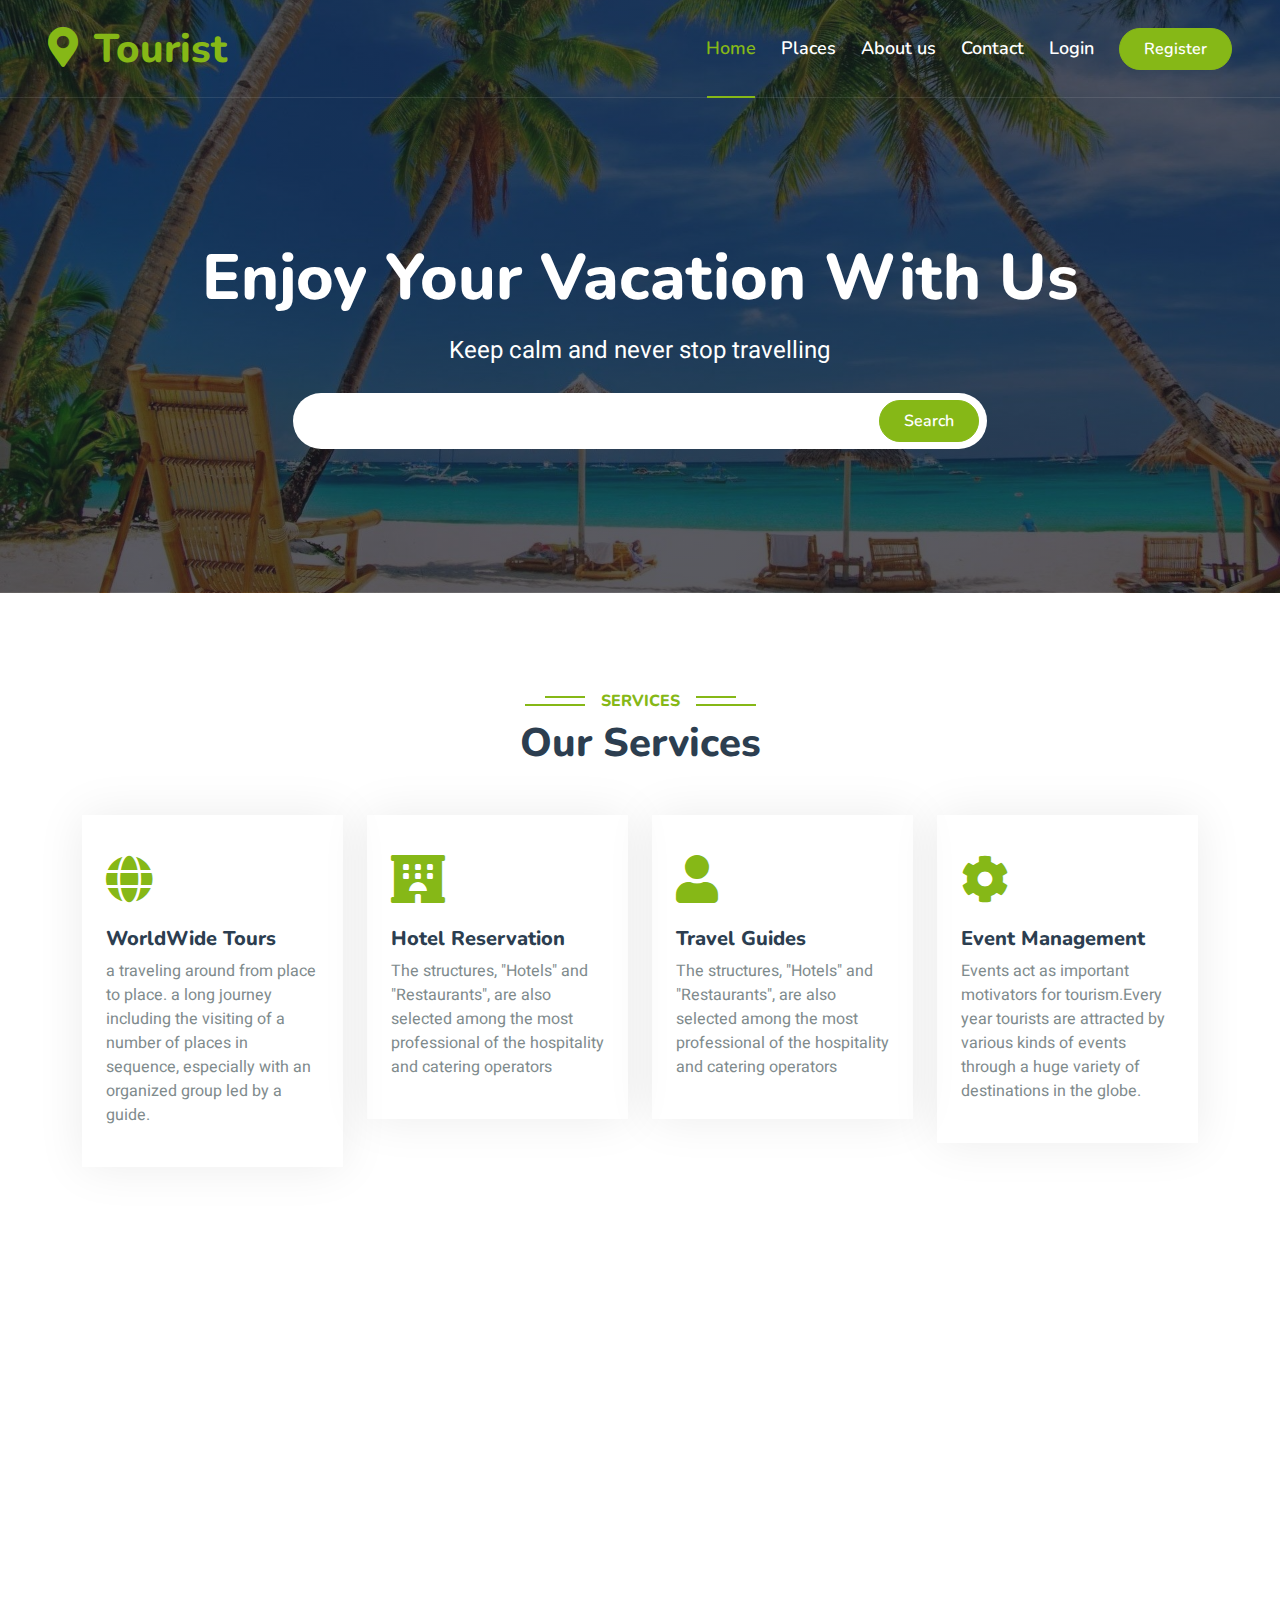
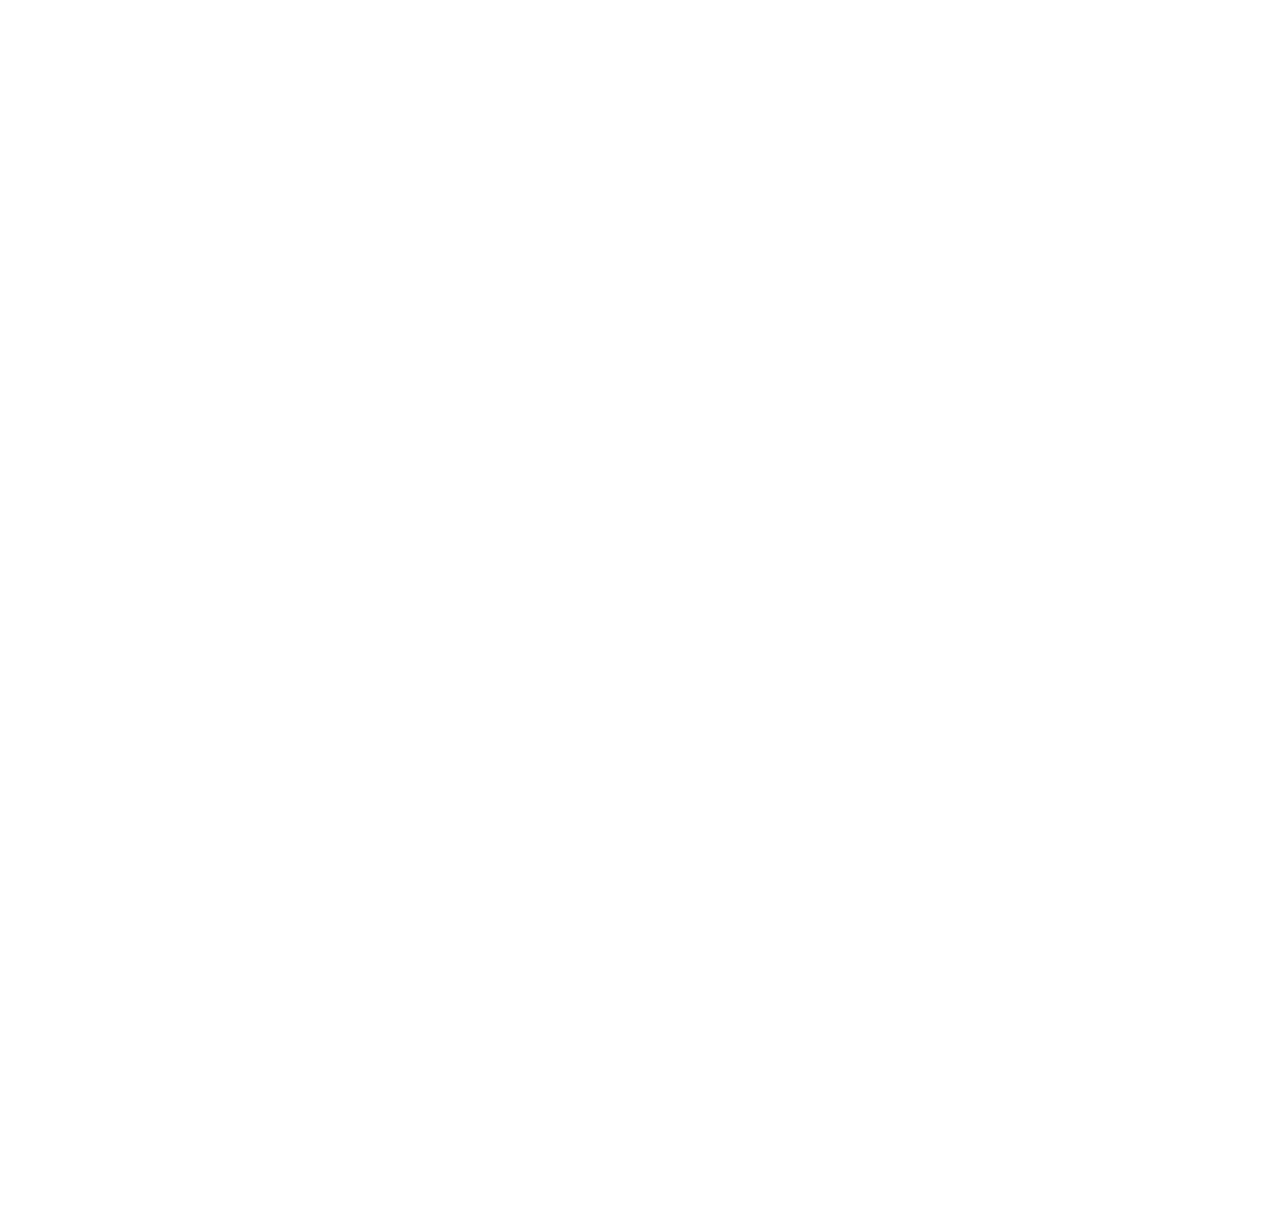
<file: travel 21/index.html>
<!DOCTYPE html>
<html lang="en">

<head>
    <title>Tourist</title>
    <link href="img/favicon.ico" rel="icon">
    <link rel="preconnect" href="https://fonts.googleapis.com">
    <link rel="preconnect" href="https://fonts.gstatic.com" crossorigin>
    <link href="https://fonts.googleapis.com/css2?family=Heebo:wght@400;500;600&family=Nunito:wght@600;700;800&display=swap" rel="stylesheet">
    <link href="https://cdnjs.cloudflare.com/ajax/libs/font-awesome/5.10.0/css/all.min.css" rel="stylesheet">
    <link href="https://cdn.jsdelivr.net/npm/bootstrap-icons@1.4.1/font/bootstrap-icons.css" rel="stylesheet">
    <link href="lib/animate/animate.min.css" rel="stylesheet">
    <link href="lib/owlcarousel/assets/owl.carousel.min.css" rel="stylesheet">
    <link href="lib/tempusdominus/css/tempusdominus-bootstrap-4.min.css" rel="stylesheet" />
    <link href="css/bootstrap.min.css" rel="stylesheet">
    <link href="css/style.css" rel="stylesheet">
</head>

<body>
    <div class="container-fluid position-relative p-0">
        <nav class="navbar navbar-expand-lg navbar-light px-4 px-lg-5 py-3 py-lg-0">
            <a href="" class="navbar-brand p-0">
                <h1 class="text-primary m-0"><i class="fa fa-map-marker-alt me-3"></i>Tourist</h1>
            </a>
            <button class="navbar-toggler" type="button" data-bs-toggle="collapse" data-bs-target="#navbarCollapse">
                <span class="fa fa-bars"></span>
            </button>
            <div class="collapse navbar-collapse" id="navbarCollapse">
                <div class="navbar-nav ms-auto py-0">
                    <a href="index.html" class="nav-item nav-link active">Home</a>
                    <a href="places.html" class="nav-item nav-link">Places</a>
                    <a href="about.html" class="nav-item nav-link">About us</a>
                    <a href="contact.html" class="nav-item nav-link">Contact</a>
                    <a href="login.html" class="nav-item nav-link">Login</a>
                </div>
                <a href="registration.html" class="btn btn-primary rounded-pill py-2 px-4">Register</a>
            </div>
        </nav>

        <div class="container-fluid bg-primary py-5 mb-5 hero-header">
            <div class="container py-5">
                <div class="row justify-content-center py-5">
                    <div class="col-lg-10 pt-lg-5 mt-lg-5 text-center">
                        <h1 class="display-3 text-white mb-3 animated slideInDown">Enjoy Your Vacation With Us</h1>
                        <p class="fs-4 text-white mb-4 animated slideInDown"> Keep calm and never stop travelling</p>
                        <div class="position-relative w-75 mx-auto animated slideInDown">
                            <input class="form-control border-0 rounded-pill w-100 py-3 ps-4 pe-5" type="text" placeholder="">
                            <button type="button" class="btn btn-primary rounded-pill py-2 px-4 position-absolute top-0 end-0 me-2" style="margin-top: 7px;">Search</button>
                        </div>
                    </div>
                </div>
            </div>
        </div>
    </div>
    <div class="container-xxl py-5">
        <div class="container">
            <div class="text-center wow fadeInUp" data-wow-delay="0.1s">
                <h6 class="section-title bg-white text-center text-primary px-3">Services</h6>
                <h1 class="mb-5">Our Services</h1>
            </div>
            <div class="row g-4">
                <div class="col-lg-3 col-sm-6 wow fadeInUp" data-wow-delay="0.1s">
                    <div class="service-item rounded pt-3">
                        <div class="p-4">
                            <i class="fa fa-3x fa-globe text-primary mb-4"></i>
                            <h5>WorldWide Tours</h5>
                            <p> a traveling around from place to place. a long journey including the visiting of a number of places in sequence, especially with an organized group led by a guide.</p>
                        </div>
                    </div>
                </div>
                <div class="col-lg-3 col-sm-6 wow fadeInUp" data-wow-delay="0.3s">
                    <div class="service-item rounded pt-3">
                        <div class="p-4">
                            <i class="fa fa-3x fa-hotel text-primary mb-4"></i>
                            <h5>Hotel Reservation</h5>
                            <p>The structures, "Hotels" and "Restaurants", are also selected among the most professional of the hospitality and catering operators</p>
                        </div>
                    </div>
                </div>
                <div class="col-lg-3 col-sm-6 wow fadeInUp" data-wow-delay="0.5s">
                    <div class="service-item rounded pt-3">
                        <div class="p-4">
                            <i class="fa fa-3x fa-user text-primary mb-4"></i>
                            <h5>Travel Guides</h5>
                            <p>The structures, "Hotels" and "Restaurants", are also selected among the most professional of the hospitality and catering operators</p>
                        </div>
                    </div>
                </div>
                <div class="col-lg-3 col-sm-6 wow fadeInUp" data-wow-delay="0.7s">
                    <div class="service-item rounded pt-3">
                        <div class="p-4">
                            <i class="fa fa-3x fa-cog text-primary mb-4"></i>
                            <h5>Event Management</h5>
                            <p>Events act as important motivators for tourism.Every year tourists are attracted by various kinds of events through a huge variety of destinations in the globe.</p>
                        </div>
                    </div>
                </div>
            </div>
        </div>
    </div>
    <div class="container-xxl py-5 wow fadeInUp" data-wow-delay="0.1s">
        <div class="container">
            <div class="booking p-5">
                <div class="row g-5 align-items-center">
                    <div class="col-md-6 text-white">
                        <h6 class="text-white text-uppercase">Booking</h6>
                        <h1 class="text-white mb-4">Online Booking</h1>
                        <p class="mb-4">No matter where in the world you want to go, we can help get you there,Happiness Is Travelling.</p>
                        
                        <a class="btn btn-outline-light py-3 px-5 mt-2" href="resistration.html">Resister now</a>
                    </div>
                    <div class="col-md-6">
                        <h1 class="text-white mb-4">Book A Tour</h1>
                        <form>
                            <div class="row g-3">
                                <div class="col-md-6">
                                    <div class="form-floating">
                                        <input type="text" class="form-control bg-transparent" id="name" placeholder="Your Name">
                                        <label for="name">Your Name</label>
                                    </div>
                                </div>
                                <div class="col-md-6">
                                    <div class="form-floating">
                                        <input type="email" class="form-control bg-transparent" id="email" placeholder="Your Email">
                                        <label for="email">Your Email</label>
                                    </div>
                                </div>
                                <div class="col-md-6">
                                    <div class="form-floating date" id="date3" data-target-input="nearest">
                                        <input type="text" class="form-control bg-transparent datetimepicker-input" id="datetime" placeholder="Date & Time" data-target="#date3" data-toggle="datetimepicker" />
                                        <label for="datetime">Date & Time</label>
                                    </div>
                                </div>
                                <div class="col-md-6">
                                    <div class="form-floating">
                                        <select class="form-select bg-transparent" id="select1">
                                            <option value="1">Destination 1</option>
                                            <option value="2">Destination 2</option>
                                            <option value="3">Destination 3</option>
                                        </select>
                                        <label for="select1">Destination</label>
                                    </div>
                                </div>
                                <div class="col-12">
                                    <div class="form-floating">
                                        <textarea class="form-control bg-transparent" placeholder="Special Request" id="message" style="height: 100px"></textarea>
                                        <label for="message">Special Request</label>
                                    </div>
                                </div>
                                <div class="col-12">
                                    <button class="btn btn-outline-light w-100 py-3" type="submit">Book Now</button>
                                </div>
                            </div>
                        </form>
                    </div>
                </div>
            </div>
        </div>
    </div>
    <div class="container-xxl py-5">
        <div class="container">
            <div class="row g-5">
                <div class="col-lg-6 wow fadeInUp" data-wow-delay="0.1s" style="min-height: 400px;">
                    <div class="position-relative h-100">
                        <img class="img-fluid position-absolute w-100 h-100" src="img/about.jpg" alt="" style="object-fit: cover;">
                    </div>
                </div>
                <div class="col-lg-6 wow fadeInUp" data-wow-delay="0.3s">
                    <h6 class="section-title bg-white text-start text-primary pe-3">About Us</h6>
                    <h1 class="mb-4">Welcome to <span class="text-primary">Tourist</span></h1>
                    <p class="mb-4">About this site:-The Tourist is the flagship digital consumer brand within the Columbus Travel Media portfolio. A comprehensive guide to the world’s best travel destinations, its print heritage stretches back 30 years, with the online portal reaching its 1-year anniversary in 2021. Available in English, German, French and Spanish versions, the WTG provides detailed and accurate travel content designed to inspire global travellers. It covers all aspects, from cities to airports, cruise ports to ski and beach resorts, attractions to events, and it also includes weekly travel news, features and quizzes.</p>
                    <div class="row gy-2 gx-4 mb-4">
                        <div class="col-sm-6">
                            <p class="mb-0"><i class="fa fa-arrow-right text-primary me-2"></i>First Class Flights</p>
                        </div>
                        <div class="col-sm-6">
                            <p class="mb-0"><i class="fa fa-arrow-right text-primary me-2"></i>Handpicked Hotels</p>
                        </div>
                        <div class="col-sm-6">
                            <p class="mb-0"><i class="fa fa-arrow-right text-primary me-2"></i>5 Star Accommodations</p>
                        </div>
                        <div class="col-sm-6">
                            <p class="mb-0"><i class="fa fa-arrow-right text-primary me-2"></i>Latest Model Vehicles</p>
                        </div>
                        <div class="col-sm-6">
                            <p class="mb-0"><i class="fa fa-arrow-right text-primary me-2"></i>150 Premium City Tours</p>
                        </div>
                        <div class="col-sm-6">
                            <p class="mb-0"><i class="fa fa-arrow-right text-primary me-2"></i>24/7 Service</p>
                        </div>
                    </div>
                    <a class="btn btn-primary py-3 px-5 mt-2" href="resistration.html">Resister now</a>
                </div>
            </div>
        </div>
    </div>
    <div class="container-fluid bg-dark text-light footer pt-5 mt-5 wow fadeIn" data-wow-delay="0.1s">
        <div class="container py-5">
            <div class="row g-5">
                <div class="col-lg-3 col-md-6">
                    <h4 class="text-white mb-3">Tourist</h4>
                    <a class="btn btn-link" href="index.html">Home</a>
                    <a href="places.html" class="btn btn-link">Places</a>
                    <a class="btn btn-link" href="about us.html">About Us</a>
                    <a class="btn btn-link" href="contact.html">Contact Us</a>
                    <a href="login.html" class="btn btn-link">Login</a>
                </div>
                <div class="col-lg-3 col-md-6">
                    <h4 class="text-white mb-3">Contact</h4>
                    <p class="mb-2"><i class="fa fa-map-marker-alt me-3"></i>ganapati katta,Javahar Nagar,Ichalkaranji,Maharastra,India</p>
                    <p class="mb-2"><i class="fa fa-phone-alt me-3"></i>91+ 8530471572</p>
                    <p class="mb-2"><i class="fa fa-envelope me-3"></i>adeshbhongale@gmail.com</p>
                    <div class="d-flex pt-2">
                        <a class="btn btn-outline-light btn-social" href="https://mobile.twitter.com/BhongaleAdesh"><i class="fab fa-twitter"></i></a>
                        <a class="btn btn-outline-light btn-social" href="http://facebook.com/adeshbhongale/"><i class="fab fa-facebook-f"></i></a>
                        <a class="btn btn-outline-light btn-social" href="https://www.instagram.com/adeshbhongale07/"><i class="fab fa-instagram"></i></a>
                        <a class="btn btn-outline-light btn-social" href="https://www.linkedin.com/in/adesh-bhongale-58830025b/"><i class="fab fa-linkedin-in"></i></a>
                    </div>
                </div>

            </div>
        </div>
    <a href="#" class="btn btn-lg btn-primary btn-lg-square back-to-top"><i class="bi bi-arrow-up"></i></a>
    <script src="https://code.jquery.com/jquery-3.4.1.min.js"></script>
    <script src="https://cdn.jsdelivr.net/npm/bootstrap@5.0.0/dist/js/bootstrap.bundle.min.js"></script>
    <script src="lib/wow/wow.min.js"></script>
    <script src="lib/easing/easing.min.js"></script>
    <script src="lib/waypoints/waypoints.min.js"></script>
    <script src="lib/owlcarousel/owl.carousel.min.js"></script>
    <script src="lib/tempusdominus/js/moment.min.js"></script>
    <script src="lib/tempusdominus/js/moment-timezone.min.js"></script>
    <script src="lib/tempusdominus/js/tempusdominus-bootstrap-4.min.js"></script>
    <script src="js/main.js"></script>
</body>

</html>
</file>
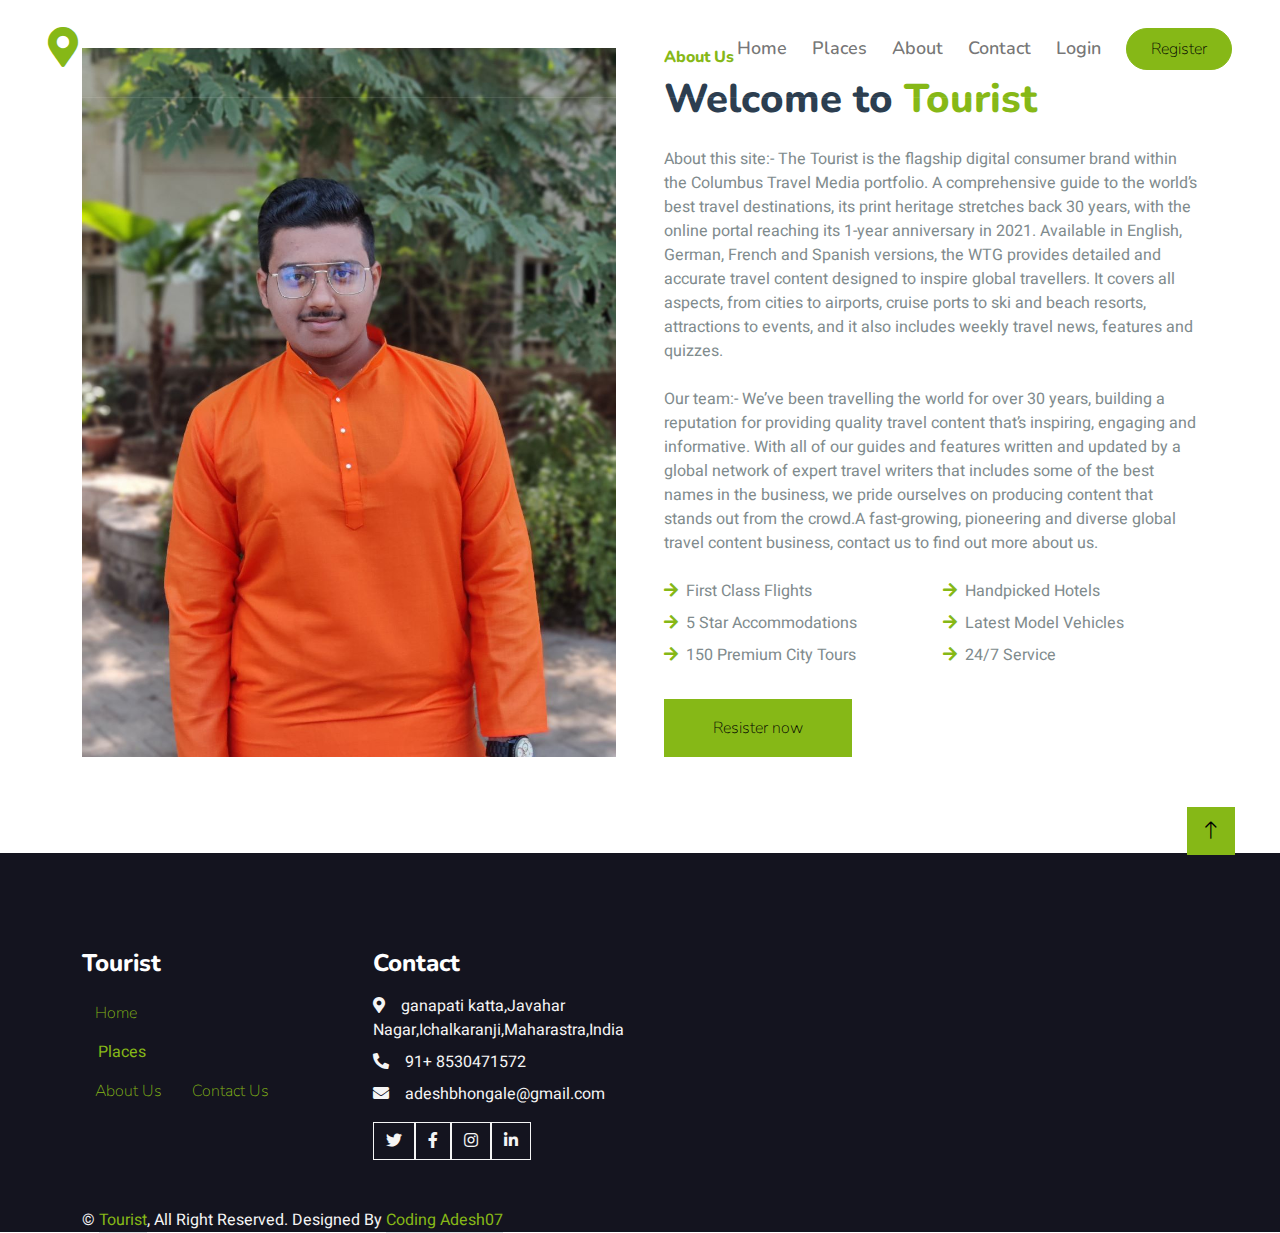
<file: travel 21/about.html>
<!DOCTYPE html>
<html lang="en">

<head>
    <link href="img/favicon.ico" rel="icon">
    <link rel="preconnect" href="https://fonts.googleapis.com">
    <link rel="preconnect" href="https://fonts.gstatic.com" crossorigin>
    <link href="https://fonts.googleapis.com/css2?family=Heebo:wght@400;500;600&family=Nunito:wght@600;700;800&display=swap" rel="stylesheet">
    <link href="https://cdnjs.cloudflare.com/ajax/libs/font-awesome/5.10.0/css/all.min.css" rel="stylesheet">
    <link href="https://cdn.jsdelivr.net/npm/bootstrap-icons@1.4.1/font/bootstrap-icons.css" rel="stylesheet">
    <link href="lib/animate/animate.min.css" rel="stylesheet">
    <link href="lib/owlcarousel/assets/owl.carousel.min.css" rel="stylesheet">
    <link href="lib/tempusdominus/css/tempusdominus-bootstrap-4.min.css" rel="stylesheet" />
    <link href="css/bootstrap.min.css" rel="stylesheet">
    <link href="css/about.css" rel="stylesheet">
</head>

<body>
    <div class="container-fluid position-relative p-0">
        <nav class="navbar navbar-expand-lg navbar-light px-4 px-lg-5 py-3 py-lg-0">
            <a href="" class="navbar-brand p-0">
                <h1 class="text-primary m-0"><i class="fa fa-map-marker-alt me-3"></i></h1>
            </a>
            <button class="navbar-toggler" type="button" data-bs-toggle="collapse" data-bs-target="#navbarCollapse">
                <span class="fa fa-bars"></span>
            </button>
            <div class="collapse navbar-collapse" id="navbarCollapse">
                <div class="navbar-nav ms-auto py-0">
                    <a href="index.html" class="nav-item nav-link">Home</a>
                    <a href="places.html" class="nav-item nav-link">Places</a>
                    <a href="about.html" class="nav-item nav-link">About</a>
                    <a href="contact.html" class="nav-item nav-link">Contact</a>
                    <a href="login.html" class="nav-item nav-link">Login</a>
                </div>
                <a href="registration.html" class="btn btn-primary rounded-pill py-2 px-4">Register</a>
            </div>
        </nav>

    <div class="container-xxl py-5">
        <div class="container">
            <div class="row g-5">
                <div class="col-lg-6 wow fadeInUp" data-wow-delay="0.1s" style="min-height: 400px;">
                    <div class="position-relative h-100">
                        <img class="img-fluid position-absolute w-100 h-100" src="img/about.jpg" alt="" style="object-fit: cover;">
                    </div>
                </div>
                <div class="col-lg-6 wow fadeInUp" data-wow-delay="0.3s">
                    <h6 class="section-title bg-white text-start text-primary pe-3">About Us</h6>
                    <h1 class="mb-4">Welcome to <span class="text-primary">Tourist</span></h1>
                    <p class="mb-4">About this site:-
                                        The Tourist is the flagship digital consumer brand within the Columbus Travel Media portfolio. A comprehensive guide to the world’s best travel destinations, its print heritage stretches back 30 years, with the online portal reaching its 1-year anniversary in 2021. Available in English, German, French and Spanish versions, the WTG provides detailed and accurate travel content designed to inspire global travellers. It covers all aspects, from cities to airports, cruise ports to ski and beach resorts, attractions to events, and it also includes weekly travel news, features and quizzes.</p>
                    <p class="mb-4">Our team:-
                                    We’ve been travelling the world for over 30 years, building a reputation for providing quality travel content that’s inspiring, engaging and informative. With all of our guides and features written and updated by a global network of expert travel writers that includes some of the best names in the business, we pride ourselves on producing content that stands out from the crowd.A fast-growing, pioneering and diverse global travel content business, contact us to find out more about us.</p>
                    <div class="row gy-2 gx-4 mb-4">
                        <div class="col-sm-6">
                            <p class="mb-0"><i class="fa fa-arrow-right text-primary me-2"></i>First Class Flights</p>
                        </div>
                        <div class="col-sm-6">
                            <p class="mb-0"><i class="fa fa-arrow-right text-primary me-2"></i>Handpicked Hotels</p>
                        </div>
                        <div class="col-sm-6">
                            <p class="mb-0"><i class="fa fa-arrow-right text-primary me-2"></i>5 Star Accommodations</p>
                        </div>
                        <div class="col-sm-6">
                            <p class="mb-0"><i class="fa fa-arrow-right text-primary me-2"></i>Latest Model Vehicles</p>
                        </div>
                        <div class="col-sm-6">
                            <p class="mb-0"><i class="fa fa-arrow-right text-primary me-2"></i>150 Premium City Tours</p>
                        </div>
                        <div class="col-sm-6">
                            <p class="mb-0"><i class="fa fa-arrow-right text-primary me-2"></i>24/7 Service</p>
                        </div>
                    </div>
                    <a class="btn btn-primary py-3 px-5 mt-2" href="resistration.html">Resister now</a>
                </div>
            </div>
        </div>
    </div>
    <div class="container-fluid bg-dark text-light footer pt-5 mt-5 wow fadeIn" data-wow-delay="0.1s">
        <div class="container py-5">
            <div class="row g-5">
                <div class="col-lg-3 col-md-6">
                    <h4 class="text-white mb-3">Tourist</h4>
                    <a class="btn btn-link" href="index.html">Home</a>
                    <a href="places.html" class="nav-item nav-link">Places</a>
                    <a class="btn btn-link" href="about us.html">About Us</a>
                    <a class="btn btn-link" href="contact.html">Contact Us</a>
                </div>
                <div class="col-lg-3 col-md-6">
                    <h4 class="text-white mb-3">Contact</h4>
                    <p class="mb-2"><i class="fa fa-map-marker-alt me-3"></i>ganapati katta,Javahar Nagar,Ichalkaranji,Maharastra,India</p>
                    <p class="mb-2"><i class="fa fa-phone-alt me-3"></i>91+ 8530471572</p>
                    <p class="mb-2"><i class="fa fa-envelope me-3"></i>adeshbhongale@gmail.com</p>
                    <div class="d-flex pt-2">
                        <a class="btn btn-outline-light btn-social" href="https://mobile.twitter.com/BhongaleAdesh"><i class="fab fa-twitter"></i></a>
                        <a class="btn btn-outline-light btn-social" href="http://facebook.com/adeshbhongale/"><i class="fab fa-facebook-f"></i></a>
                        <a class="btn btn-outline-light btn-social" href="https://www.instagram.com/adeshbhongale07/"><i class="fab fa-instagram"></i></a>
                        <a class="btn btn-outline-light btn-social" href="https://www.linkedin.com/in/adesh-bhongale-58830025b/"><i class="fab fa-linkedin-in"></i></a>
                    </div>
                </div>

            </div>
        </div>
        <div class="container">
            <div class="copyright">
                <div class="row">
                    <div class="col-md-6 text-center text-md-start mb-3 mb-md-0">
                        &copy; <a class="border-bottom" href="index.html">Tourist</a>, All Right Reserved.
                        Designed By <a class="border-bottom" href="https://kitcoek.practiceaccount.in/ag3">Coding Adesh07</a>
                    </div>
                </div>
            </div>
        </div>
    </div>
    <a href="#" class="btn btn-lg btn-primary btn-lg-square back-to-top"><i class="bi bi-arrow-up"></i></a>
    <script src="https://code.jquery.com/jquery-3.4.1.min.js"></script>
    <script src="https://cdn.jsdelivr.net/npm/bootstrap@5.0.0/dist/js/bootstrap.bundle.min.js"></script>
    <script src="lib/wow/wow.min.js"></script>
    <script src="lib/easing/easing.min.js"></script>
    <script src="lib/waypoints/waypoints.min.js"></script>
    <script src="lib/owlcarousel/owl.carousel.min.js"></script>
    <script src="lib/tempusdominus/js/moment.min.js"></script>
    <script src="lib/tempusdominus/js/moment-timezone.min.js"></script>
    <script src="lib/tempusdominus/js/tempusdominus-bootstrap-4.min.js"></script>
    <script src="js/main.js"></script>
</body>

</html>
</file>
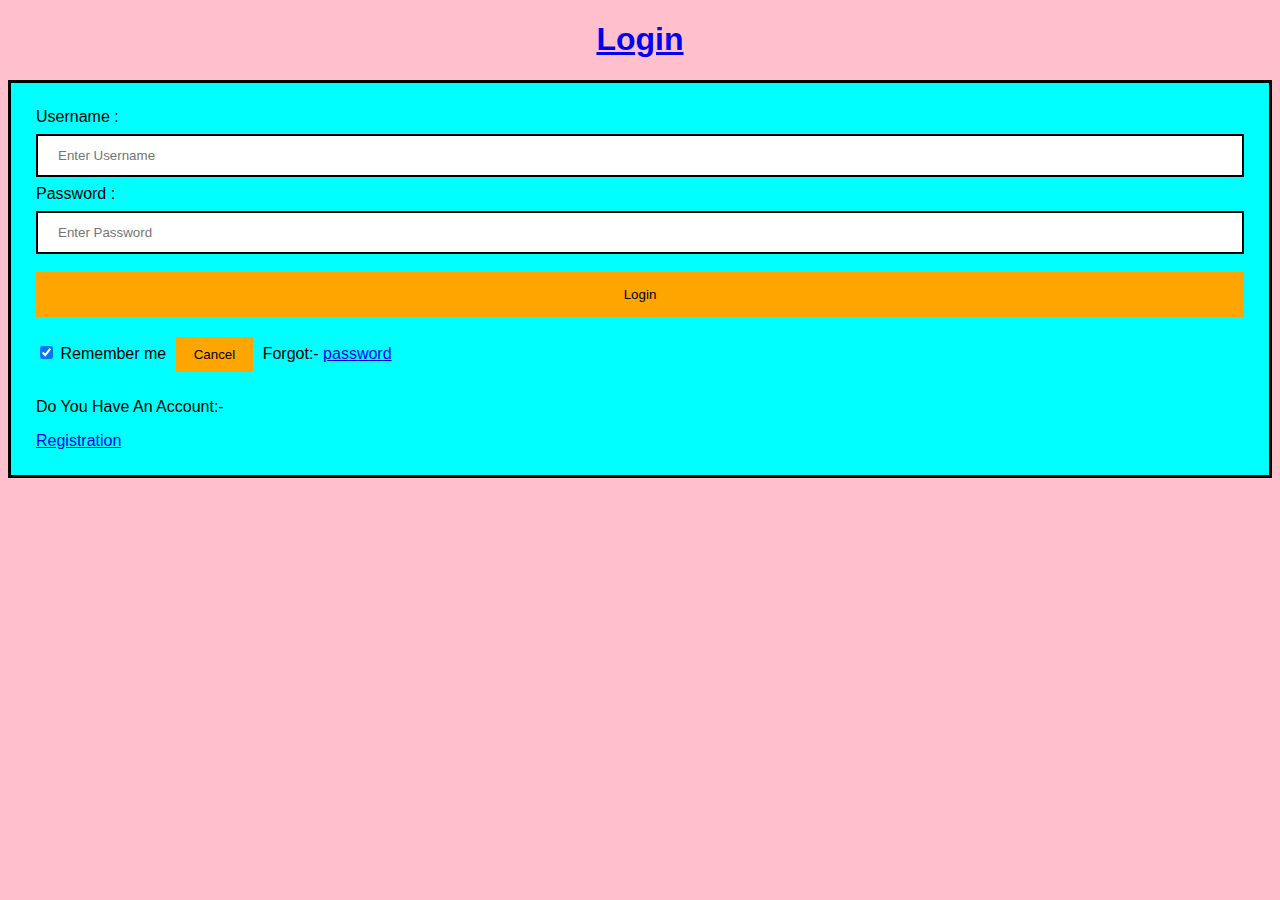
<file: travel 21/login.html>
<!DOCTYPE html>   
<html>   
<head>  
<meta name="viewport" content="width=device-width, initial-scale=1">  
<title> Login Page </title> 
 <link rel="stylesheet" href="css/login.css"> 
<style>   
  background-color: lightblue;    
</style>   
</head>    
<body>    
    <center> <h1>
    <div class="navbar-nav ms-auto py-0">
        <a href="index.html" class="nav-item nav-link active">Login</a>
    </div> 
            </h1> </center>   
    <form>  
        <div class="container">   
            <label>Username : </label>   
            <input type="text" placeholder="Enter Username" name="username" required>  
            <label>Password : </label>   
            <input type="password" placeholder="Enter Password" name="password" required>  
            <button type="submit">Login</button>   
            <input type="checkbox" checked="checked"> Remember me   
            <button type="button" class="cancelbtn"> Cancel</button>   
            Forgot:- <a href="resistration.html"> password</a>
            <div class="navbar-nav ms-auto py-0">
                <p>Do You Have An Account:-</p>
                <a href="registration.html" class="nav-item nav-link">Registration</a>
            </div>   
        </div>   
    </form>     
</body>     
</html>
</file>
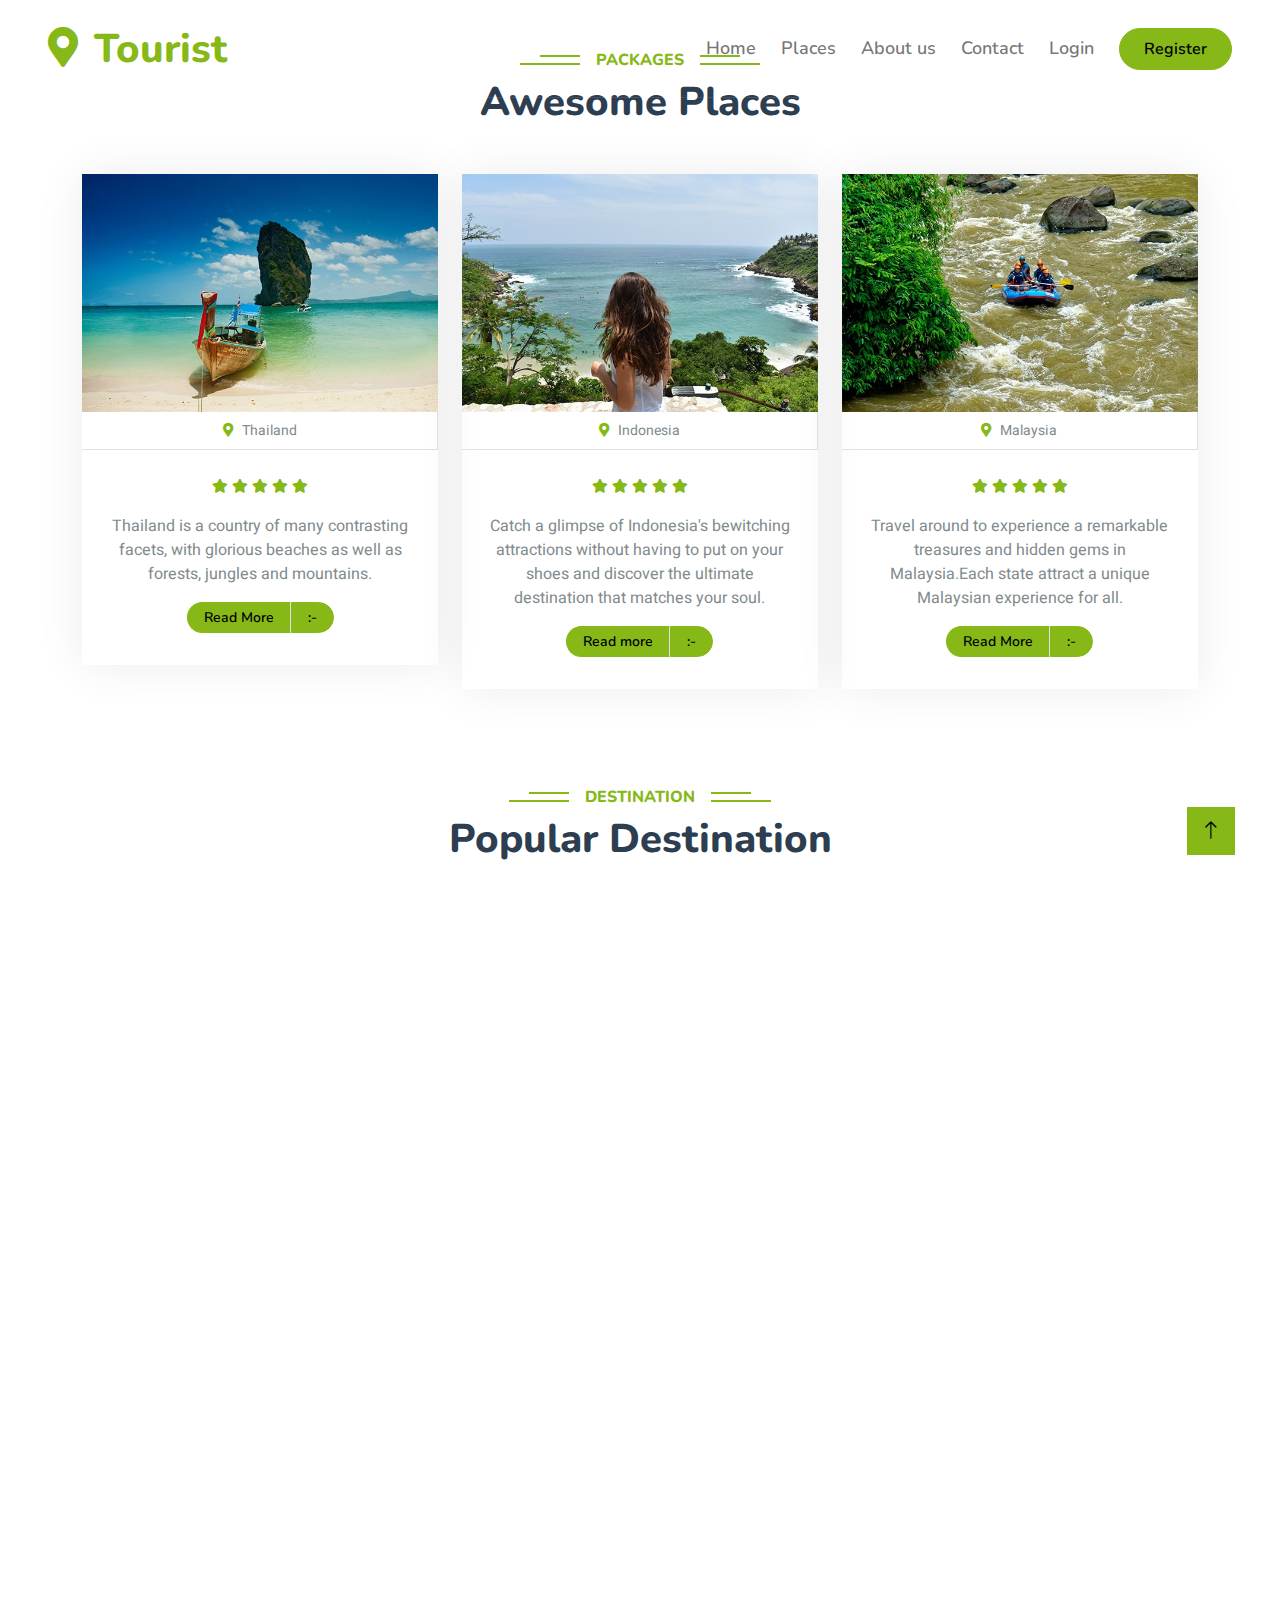
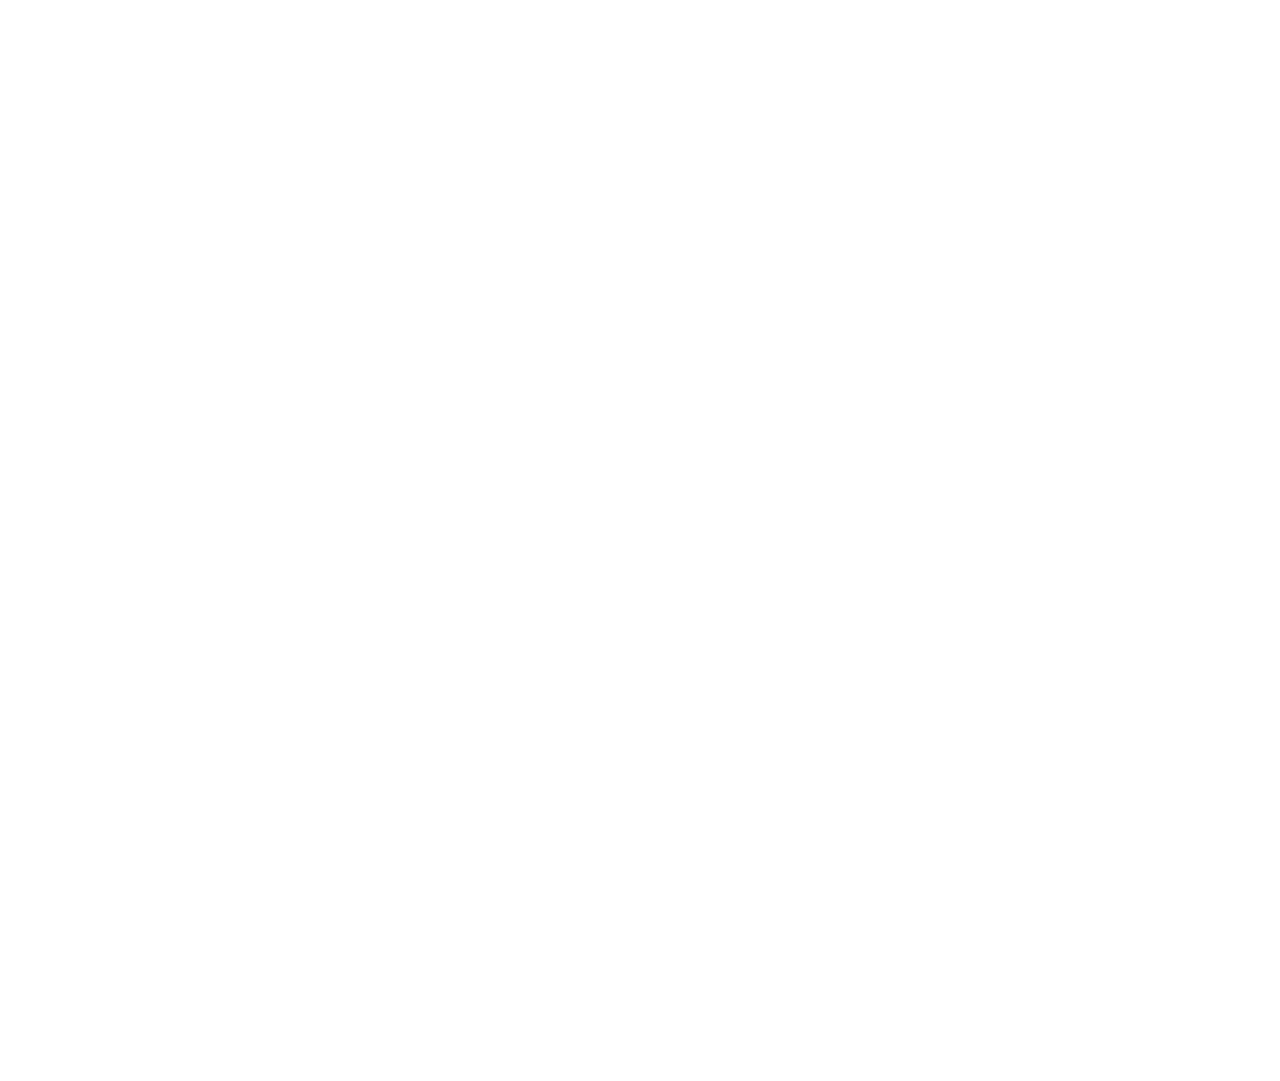
<file: travel 21/places.html>
<!DOCTYPE html>
<html lang="en">

<head>
    <meta charset="utf-8">
    <title>Tourist - Travel Agency HTML Template</title>
    <meta content="width=device-width, initial-scale=1.0" name="viewport">
    <meta content="" name="keywords">
    <meta content="" name="description">

    <!-- Favicon -->
    <link href="img/favicon.ico" rel="icon">

    <link rel="preconnect" href="https://fonts.googleapis.com">
    <link rel="preconnect" href="https://fonts.gstatic.com" crossorigin>
    <link href="https://fonts.googleapis.com/css2?family=Heebo:wght@400;500;600&family=Nunito:wght@600;700;800&display=swap" rel="stylesheet">
    <link href="https://cdnjs.cloudflare.com/ajax/libs/font-awesome/5.10.0/css/all.min.css" rel="stylesheet">
    <link href="https://cdn.jsdelivr.net/npm/bootstrap-icons@1.4.1/font/bootstrap-icons.css" rel="stylesheet">

    <!-- Libraries Stylesheet -->
    <link href="lib/animate/animate.min.css" rel="stylesheet">
    <link href="lib/owlcarousel/assets/owl.carousel.min.css" rel="stylesheet">
    <link href="lib/tempusdominus/css/tempusdominus-bootstrap-4.min.css" rel="stylesheet" />

    <link href="css/bootstrap.min.css" rel="stylesheet">

    <link href="css/places.css" rel="stylesheet">
</head>

<body>
    <div class="container-fluid position-relative p-0">
        <nav class="navbar navbar-expand-lg navbar-light px-4 px-lg-5 py-3 py-lg-0">
            <a href="" class="navbar-brand p-0">
                <h1 class="text-primary m-0"><i class="fa fa-map-marker-alt me-3"></i>Tourist</h1>
            </a>
            <button class="navbar-toggler" type="button" data-bs-toggle="collapse" data-bs-target="#navbarCollapse">
                <span class="fa fa-bars"></span>
            </button>
            <div class="collapse navbar-collapse" id="navbarCollapse">
                <div class="navbar-nav ms-auto py-0">
                    <a href="index.html" class="nav-item nav-link">Home</a>
                    <a href="places.html" class="nav-item nav-link">Places</a>
                    <a href="about.html" class="nav-item nav-link">About us</a>
                    <a href="contact.html" class="nav-item nav-link">Contact</a>
                    <a href="login.html" class="nav-item nav-link">Login</a>
                </div>
                <a href="registration.html" class="btn btn-primary rounded-pill py-2 px-4">Register</a>
            </div>
        </nav>
       <div class="container-xxl py-5">
        <div class="container">
            <div class="text-center wow fadeInUp" data-wow-delay="0.1s">
                <h6 class="section-title bg-white text-center text-primary px-3">Packages</h6>
                <h1 class="mb-5">Awesome Places</h1>
            </div>
            <div class="row g-4 justify-content-center">
                <div class="col-lg-4 col-md-6 wow fadeInUp" data-wow-delay="0.1s">
                    <div class="package-item">
                        <div class="overflow-hidden">
                            <img class="img-fluid" src="img/package-1.jpg" alt="">
                        </div>
                        <div class="d-flex border-bottom">
                            <small class="flex-fill text-center border-end py-2"><i class="fa fa-map-marker-alt text-primary me-2"></i>Thailand</small>
                        </div>
                        <div class="text-center p-4">
                            <h3 class="mb-0"></h3>
                            <div class="mb-3">
                                <small class="fa fa-star text-primary"></small>
                                <small class="fa fa-star text-primary"></small>
                                <small class="fa fa-star text-primary"></small>
                                <small class="fa fa-star text-primary"></small>
                                <small class="fa fa-star text-primary"></small>
                            </div>
                            <p>Thailand is a country of many contrasting facets, with glorious beaches as well as forests, jungles and mountains.</p>
                            <div class="d-flex justify-content-center mb-2">
                                <a href="#" class="btn btn-sm btn-primary px-3 border-end" style="border-radius: 30px 0 0 30px;">Read More</a>
                                <a href="#" class="btn btn-sm btn-primary px-3" style="border-radius: 0 30px 30px 0;">:-</a>
                            </div>
                        </div>
                    </div>
                </div>
                <div class="col-lg-4 col-md-6 wow fadeInUp" data-wow-delay="0.3s">
                    <div class="package-item">
                        <div class="overflow-hidden">
                            <img class="img-fluid" src="img/package-2.jpg" alt="">
                        </div>
                        <div class="d-flex border-bottom">
                            <small class="flex-fill text-center border-end py-2"><i class="fa fa-map-marker-alt text-primary me-2"></i>Indonesia</small>
                        </div>
                        <div class="text-center p-4">
                            <h3 class="mb-0"></h3>
                            <div class="mb-3">
                                <small class="fa fa-star text-primary"></small>
                                <small class="fa fa-star text-primary"></small>
                                <small class="fa fa-star text-primary"></small>
                                <small class="fa fa-star text-primary"></small>
                                <small class="fa fa-star text-primary"></small>
                            </div>
                            <p>Catch a glimpse of Indonesia's bewitching attractions without having to put on your shoes and discover the ultimate destination that matches your soul.</p>
                            <div class="d-flex justify-content-center mb-2">
                                <a href="#" class="btn btn-sm btn-primary px-3 border-end" style="border-radius: 30px 0 0 30px;">Read more</a>
                                <a href="#" class="btn btn-sm btn-primary px-3" style="border-radius: 0 30px 30px 0;">:-</a>
                            </div>
                        </div>
                    </div>
                </div>
                <div class="col-lg-4 col-md-6 wow fadeInUp" data-wow-delay="0.5s">
                    <div class="package-item">
                        <div class="overflow-hidden">
                            <img class="img-fluid" src="img/package-3.jpg" alt="">
                        </div>
                        <div class="d-flex border-bottom">
                            <small class="flex-fill text-center border-end py-2"><i class="fa fa-map-marker-alt text-primary me-2"></i>Malaysia</small>
                        </div>
                        <div class="text-center p-4">
                            <h3 class="mb-0"></h3>
                            <div class="mb-3">
                                <small class="fa fa-star text-primary"></small>
                                <small class="fa fa-star text-primary"></small>
                                <small class="fa fa-star text-primary"></small>
                                <small class="fa fa-star text-primary"></small>
                                <small class="fa fa-star text-primary"></small>
                            </div>
                            <p>Travel around to experience a remarkable treasures and hidden gems in Malaysia.Each state attract a unique Malaysian experience for all.</p>
                            <div class="d-flex justify-content-center mb-2">
                                <a href="#" class="btn btn-sm btn-primary px-3 border-end" style="border-radius: 30px 0 0 30px;">Read More</a>
                                <a href="#" class="btn btn-sm btn-primary px-3" style="border-radius: 0 30px 30px 0;">:-</a>
                            </div>
                        </div>
                    </div>
                </div>
            </div>
        </div>
    </div>
    <div class="container-xxl py-5 destination">
        <div class="container">
            <div class="text-center wow fadeInUp" data-wow-delay="0.1s">
                <h6 class="section-title bg-white text-center text-primary px-3">Destination</h6>
                <h1 class="mb-5">Popular Destination</h1>
            </div>
            <div class="row g-3">
                <div class="col-lg-7 col-md-6">
                    <div class="row g-3">
                        <div class="col-lg-12 col-md-12 wow zoomIn" data-wow-delay="0.1s">
                            <a class="position-relative d-block overflow-hidden" href="">
                                <img class="img-fluid" src="img/destination-1.jpg" alt="">
                                <div class="bg-white text-primary fw-bold position-absolute bottom-0 end-0 m-3 py-1 px-2">Thailand</div>
                            </a>
                        </div>
                        <div class="col-lg-6 col-md-12 wow zoomIn" data-wow-delay="0.3s">
                            <a class="position-relative d-block overflow-hidden" href="">
                                <img class="img-fluid" src="img/destination-2.jpg" alt="">
                                <div class="bg-white text-primary fw-bold position-absolute bottom-0 end-0 m-3 py-1 px-2">Malaysia</div>
                            </a>
                        </div>
                        <div class="col-lg-6 col-md-12 wow zoomIn" data-wow-delay="0.5s">
                            <a class="position-relative d-block overflow-hidden" href="">
                                <img class="img-fluid" src="img/destination-3.jpg" alt="">
                                <div class="bg-white text-primary fw-bold position-absolute bottom-0 end-0 m-3 py-1 px-2">Australia</div>
                            </a>
                        </div>
                    </div>
                </div>
                <div class="col-lg-5 col-md-6 wow zoomIn" data-wow-delay="0.7s" style="min-height: 350px;">
                    <a class="position-relative d-block h-100 overflow-hidden" href="">
                        <img class="img-fluid position-absolute w-100 h-100" src="img/destination-4.jpg" alt="" style="object-fit: cover;">
                        <div class="bg-white text-primary fw-bold position-absolute bottom-0 end-0 m-3 py-1 px-2">Indonesia</div>
                    </a>
                </div>
            </div>
        </div>
    </div>
    <div class="container-xxl py-5 wow fadeInUp" data-wow-delay="0.1s">
        <div class="container">
            <div class="booking p-5">
                <div class="row g-5 align-items-center">
                    <div class="col-md-6 text-white">
                        <h6 class="text-white text-uppercase">Booking</h6>
                        <h1 class="text-white mb-4">Online Booking</h1>
                        <p class="mb-4">No matter where in the world you want to go, we can help get you there,Happiness Is Travelling.</p>
                         <a class="btn btn-outline-light py-3 px-5 mt-2" href="resistration.html">Resister now</a>
                    </div>
                    <div class="col-md-6">
                        <h1 class="text-white mb-4">Book A Tour</h1>
                        <form>
                            <div class="row g-3">
                                <div class="col-md-6">
                                    <div class="form-floating">
                                        <input type="text" class="form-control bg-transparent" id="name" placeholder="Your Name">
                                        <label for="name">Your Name</label>
                                    </div>
                                </div>
                                <div class="col-md-6">
                                    <div class="form-floating">
                                        <input type="email" class="form-control bg-transparent" id="email" placeholder="Your Email">
                                        <label for="email">Your Email</label>
                                    </div>
                                </div>
                                <div class="col-md-6">
                                    <div class="form-floating date" id="date3" data-target-input="nearest">
                                        <input type="text" class="form-control bg-transparent datetimepicker-input" id="datetime" placeholder="Date & Time" data-target="#date3" data-toggle="datetimepicker" />
                                        <label for="datetime">Date & Time</label>
                                    </div>
                                </div>
                                <div class="col-md-6">
                                    <div class="form-floating">
                                        <select class="form-select bg-transparent" id="select1">
                                            <option value="1">Destination 1</option>
                                            <option value="2">Destination 2</option>
                                            <option value="3">Destination 3</option>
                                        </select>
                                        <label for="select1">Destination</label>
                                    </div>
                                </div>
                                <div class="col-12">
                                    <div class="form-floating">
                                        <textarea class="form-control bg-transparent" placeholder="Special Request" id="message" style="height: 100px"></textarea>
                                        <label for="message">Special Request</label>
                                    </div>
                                </div>
                                <div class="col-12">
                                    <button href="login.html" class="btn btn-outline-light w-100 py-3" type="submit">Book Now</button>
                                </div>
                            </div>
                        </form>
                    </div>
                </div>
            </div>
        </div>
    </div>
    <div class="container-fluid bg-dark text-light footer pt-5 mt-5 wow fadeIn" data-wow-delay="0.1s">
        <div class="container py-5">
            <div class="row g-5">
                <div class="col-lg-3 col-md-6">
                    <h4 class="text-white mb-3">Tourist</h4>
                    <a class="btn btn-link" href="index.html">Home</a>
                    <a href="places.html" class="btn btn-link">Places</a>
                    <a class="btn btn-link" href="about us.html">About Us</a>
                    <a class="btn btn-link" href="contact.html">Contact Us</a>
                </div>
                <div class="col-lg-3 col-md-6">
                    <h4 class="text-white mb-3">Contact</h4>
                    <p class="mb-2"><i class="fa fa-map-marker-alt me-3"></i>ganapati katta,Javahar Nagar,Ichalkaranji,Maharastra,India</p>
                    <p class="mb-2"><i class="fa fa-phone-alt me-3"></i>91+ 8530471572</p>
                    <p class="mb-2"><i class="fa fa-envelope me-3"></i>adeshbhongale@gmail.com</p>
                    <div class="d-flex pt-2">
                        <a class="btn btn-outline-light btn-social" href="https://mobile.twitter.com/BhongaleAdesh"><i class="fab fa-twitter"></i></a>
                        <a class="btn btn-outline-light btn-social" href="http://facebook.com/adeshbhongale/"><i class="fab fa-facebook-f"></i></a>
                        <a class="btn btn-outline-light btn-social" href="https://www.instagram.com/adeshbhongale07/"><i class="fab fa-instagram"></i></a>
                        <a class="btn btn-outline-light btn-social" href="https://www.linkedin.com/in/adesh-bhongale-58830025b/"><i class="fab fa-linkedin-in"></i></a>
                    </div>
                </div>

            </div>
        </div>
        <div class="container">
            <div class="copyright">
                <div class="row">
                    <div class="col-md-6 text-center text-md-start mb-3 mb-md-0">
                        &copy; <a class="border-bottom" href="index.html">Tourist</a>, All Right Reserved.
                        Designed By <a class="border-bottom" href="https://kitcoek.practiceaccount.in/ag3">Coding Adesh07</a>
                    </div>                </div>
            </div>
        </div>
    </div>
    <a href="#" class="btn btn-lg btn-primary btn-lg-square back-to-top"><i class="bi bi-arrow-up"></i></a>
    <script src="https://code.jquery.com/jquery-3.4.1.min.js"></script>
    <script src="https://cdn.jsdelivr.net/npm/bootstrap@5.0.0/dist/js/bootstrap.bundle.min.js"></script>
    <script src="lib/wow/wow.min.js"></script>
    <script src="lib/easing/easing.min.js"></script>
    <script src="lib/waypoints/waypoints.min.js"></script>
    <script src="lib/owlcarousel/owl.carousel.min.js"></script>
    <script src="lib/tempusdominus/js/moment.min.js"></script>
    <script src="lib/tempusdominus/js/moment-timezone.min.js"></script>
    <script src="lib/tempusdominus/js/tempusdominus-bootstrap-4.min.js"></script>
    <script src="js/main.js"></script>
</body>

</html>
</file>
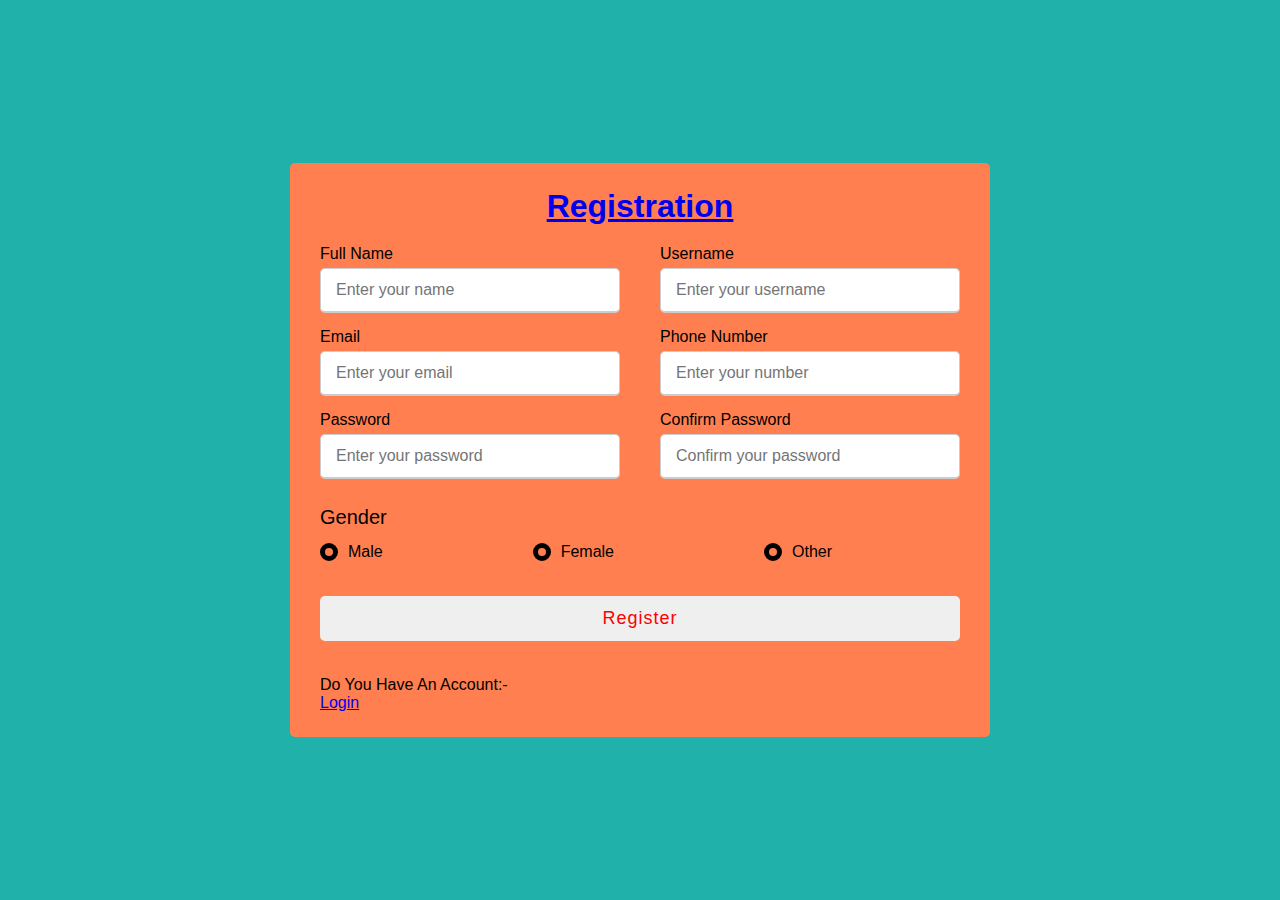
<file: travel 21/registration.html>
<!DOCTYPE html>
<html lang="en" dir="ltr">
  <head>
    <meta charset="UTF-8">
    <link rel="stylesheet" href="css/registration.css">
     <meta name="viewport" content="width=device-width, initial-scale=1.0">
   </head>
<body>
  <div class="container">
     <center> <h1>
    <div class="navbar-nav ms-auto py-0">
        <a href="index.html" class="nav-item nav-link active">Registration</a>
    </div> 
            </h1> </center> 
    <div class="content">
      <form >
        <div class="user-details">
          <div class="input-box">
            <span class="details">Full Name</span>
            <input type="text" placeholder="Enter your name" required>
          </div>
          <div class="input-box">
            <span class="details">Username</span>
            <input type="text" placeholder="Enter your username" required>
          </div>
          <div class="input-box">
            <span class="details">Email</span>
            <input type="text" placeholder="Enter your email" required>
          </div>
          <div class="input-box">
            <span class="details">Phone Number</span>
            <input type="text" placeholder="Enter your number" required>
          </div>
          <div class="input-box">
            <span class="details">Password</span>
            <input type="text" placeholder="Enter your password" required>
          </div>
          <div class="input-box">
            <span class="details">Confirm Password</span>
            <input type="text" placeholder="Confirm your password" required>
          </div>
        </div>
        <div class="gender-details">
          <input type="radio" name="gender" id="dot-1">
          <input type="radio" name="gender" id="dot-2">
          <input type="radio" name="gender" id="dot-3">
          <span class="gender-title">Gender</span>
          <div class="category">
            <label for="dot-1">
            <span class="dot one"></span>
            <span class="gender">Male</span>
          </label>
          <label for="dot-2">
            <span class="dot two"></span>
            <span class="gender">Female</span>
          </label>
          <label for="dot-3">
            <span class="dot three"></span>
            <span class="gender">Other</span>
            </label>
          </div>
        </div>
        <div class="button">
          <input type="submit" value="Register">
        </div>
        <p>Do You Have An Account:-</p>
        <div class="navbar-nav ms-auto py-0">
        <a href="login.html" class="nav-item nav-link">Login</a>
        </div>
      </form>
    </div>
  </div>

</body>
</html>
</file>
<file: travel 21/css/style.css>
:root {
    --primary: #86B817;
    --secondary: #FE8800;
    --light: #F5F5F5;
    --dark: #14141F;
}

.fw-medium {
    font-weight: 600 !important;
}

.fw-semi-bold {
    font-weight: 700 !important;
}

.back-to-top {
    position: fixed;
    display: none;
    right: 45px;
    bottom: 45px;
    z-index: 99;
}

.btn {
    font-family: 'Nunito', sans-serif;
    font-weight: 600;
    transition: .5s;
}

.btn.btn-primary,
.btn.btn-secondary {
    color: #FFFFFF;
}

.btn-square {
    width: 38px;
    height: 38px;
}

.btn-sm-square {
    width: 32px;
    height: 32px;
}

.btn-lg-square {
    width: 48px;
    height: 48px;
}

.btn-square,
.btn-sm-square,
.btn-lg-square {
    padding: 0;
    display: flex;
    align-items: center;
    justify-content: center;
    font-weight: normal;
    border-radius: 0px;
}

.navbar-light .navbar-nav .nav-link {
    font-family: 'Nunito', sans-serif;
    position: relative;
    margin-right: 25px;
    padding: 35px 0;
    color: #FFFFFF !important;
    font-size: 18px;
    font-weight: 600;
    outline: none;
    transition: .5s;
}

.sticky-top.navbar-light .navbar-nav .nav-link {
    padding: 20px 0;
    color: var(--dark) !important;
}

.navbar-light .navbar-nav .nav-link:hover,
.navbar-light .navbar-nav .nav-link.active {
    color: var(--primary) !important;
}

.navbar-light .navbar-brand img {
    max-height: 60px;
    transition: .5s;
}

.sticky-top.navbar-light .navbar-brand img {
    max-height: 45px;
}

@media (max-width: 991.98px) {
    .sticky-top.navbar-light {
        position: relative;
        background: #FFFFFF;
    }

    .navbar-light .navbar-collapse {
        margin-top: 15px;
        border-top: 1px solid #DDDDDD;
    }

    .navbar-light .navbar-nav .nav-link,
    .sticky-top.navbar-light .navbar-nav .nav-link {
        padding: 10px 0;
        margin-left: 0;
        color: var(--dark) !important;
    }

    .navbar-light .navbar-brand img {
        max-height: 45px;
    }
}

@media (min-width: 992px) {
    .navbar-light {
        position: absolute;
        width: 100%;
        top: 0;
        left: 0;
        border-bottom: 1px solid rgba(256, 256, 256, .1);
        z-index: 999;
    }
    
    .sticky-top.navbar-light {
        position: fixed;
        background: #FFFFFF;
    }

    .navbar-light .navbar-nav .nav-link::before {
        position: absolute;
        content: "";
        width: 0;
        height: 2px;
        bottom: -1px;
        left: 50%;
        background: var(--primary);
        transition: .5s;
    }

    .navbar-light .navbar-nav .nav-link:hover::before,
    .navbar-light .navbar-nav .nav-link.active::before {
        width: calc(100% - 2px);
        left: 1px;
    }

    .navbar-light .navbar-nav .nav-link.nav-contact::before {
        display: none;
    }
}


.hero-header {
    background: linear-gradient(rgba(20, 20, 31, .7), rgba(20, 20, 31, .7)), url(../img/bg-hero.jpg);
    background-position: center center;
    background-repeat: no-repeat;
    background-size: cover;
}

.breadcrumb-item + .breadcrumb-item::before {
    color: rgba(255, 255, 255, .5);
}

.section-title {
    position: relative;
    display: inline-block;
    text-transform: uppercase;
}

.section-title::before {
    position: absolute;
    content: "";
    width: calc(100% + 80px);
    height: 2px;
    top: 4px;
    left: -40px;
    background: var(--primary);
    z-index: -1;
}

.section-title::after {
    position: absolute;
    content: "";
    width: calc(100% + 120px);
    height: 2px;
    bottom: 5px;
    left: -60px;
    background: var(--primary);
    z-index: -1;
}

.section-title.text-start::before {
    width: calc(100% + 40px);
    left: 0;
}

.section-title.text-start::after {
    width: calc(100% + 60px);
    left: 0;
}

.service-item {
    box-shadow: 0 0 45px rgba(0, 0, 0, .08);
    transition: .5s;
}

.service-item:hover {
    background: var(--primary);
}

.service-item * {
    transition: .5s;
}

.service-item:hover * {
    color: var(--light) !important;
}

.booking {
    background: linear-gradient(rgba(15, 23, 43, .7), rgba(15, 23, 43, .7)), url(../img/booking.jpg);
    background-position: center center;
    background-repeat: no-repeat;
    background-size: cover;
}

.team-item {
    box-shadow: 0 0 45px rgba(0, 0, 0, .08);
}

.footer .btn.btn-social {
    margin-right: 5px;
    width: 35px;
    height: 35px;
    display: flex;
    align-items: center;
    justify-content: center;
    color: var(--light);
    font-weight: normal;
    border: 1px solid #FFFFFF;
    border-radius: 35px;
    transition: .3s;
}

.footer .btn.btn-social:hover {
    color: var(--primary);
}

.footer .btn.btn-link {
    display: block;
    margin-bottom: 5px;
    padding: 0;
    text-align: left;
    color: #FFFFFF;
    font-size: 15px;
    font-weight: normal;
    text-transform: capitalize;
    transition: .3s;
}

.footer .btn.btn-link::before {
    position: relative;
    content: "\f105";
    font-family: "Font Awesome 5 Free";
    font-weight: 900;
    margin-right: 10px;
}

.footer .btn.btn-link:hover {
    letter-spacing: 1px;
    box-shadow: none;
}

.footer .copyright {
    padding: 25px 0;
    font-size: 15px;
    border-top: 1px solid rgba(256, 256, 256, .1);
}

.footer .copyright a {
    color: var(--light);
}

.footer .footer-menu a {
    margin-right: 15px;
    padding-right: 15px;
    border-right: 1px solid rgba(255, 255, 255, .1);
}

.footer .footer-menu a:last-child {
    margin-right: 0;
    padding-right: 0;
    border-right: none;
}
</file>
<file: travel 21/css/about.css>
:root {
    --primary: #86B817;
    --secondary: #FE8800;
    --light: #F5F5F5;
    --dark: #14141F;
}

.fw-medium {
    font-weight: 60 !important;
}

.fw-semi-bold {
    font-weight: 70 !important;
}

.back-to-top {
    position: fixed;
    display: none;
    right: 45px;
    bottom: 45px;
    z-index: 99;
}

.btn {
    font-family: 'Nunito', sans-serif;
    font-weight: 60;
    transition: .5s;
}

.btn.btn-primary,
.btn.btn-secondary {
    color: #cyan;
}

.btn-square {
    width: 38px;
    height: 38px;
}

.btn-sm-square {
    width: 32px;
    height: 32px;
}

.btn-lg-square {
    width: 48px;
    height: 48px;
}

.btn-square,
.btn-sm-square,
.btn-lg-square {
    padding: 0;
    display: flex;
    align-items: center;
    justify-content: center;
    font-weight: normal;
    border-radius: 0px;
}

.navbar-light .navbar-nav .nav-link {
    font-family: 'Nunito', sans-serif;
    position: relative;
    margin-right: 25px;
    padding: 35px 0;
    color: #cyan; !important;
    font-size: 18px;
    font-weight: 600;
    outline: none;
    transition: .5s;
}

.sticky-top.navbar-light .navbar-nav .nav-link {
    padding: 20px 0;
    color: var(--dark) !important;
}

.navbar-light .navbar-nav .nav-link:hover,
.navbar-light .navbar-nav .nav-link.active {
    color: var(--primary) !important;
}

.navbar-light .navbar-brand img {
    max-height: 60px;
    transition: .5s;
}

.sticky-top.navbar-light .navbar-brand img {
    max-height: 45px;
}

@media (max-width: 991.98px) {
    .sticky-top.navbar-light {
        position: relative;
        background: #FFFFFF;
    }

    .navbar-light .navbar-collapse {
        margin-top: 15px;
        border-top: 1px solid #cyan;
    }

    .navbar-light .navbar-nav .nav-link,
    .sticky-top.navbar-light .navbar-nav .nav-link {
        padding: 10px 0;
        margin-left: 0;
        color: var(--dark) !important;
    }

    .navbar-light .navbar-brand img {
        max-height: 45px;
    }
}

@media (min-width: 992px) {
    .navbar-light {
        position: absolute;
        width: 100%;
        top: 0;
        left: 0;
        border-bottom: 1px solid rgba(256, 256, 256, .1);
        z-index: 999;
    }
    
    .sticky-top.navbar-light {
        position: fixed;
        background: #cyan;
    }

    .navbar-light .navbar-nav .nav-link::before {
        position: absolute;
        content: "";
        width: 0;
        height: 2px;
        bottom: -1px;
        left: 50%;
        background: var(--primary);
        transition: .5s;
    }

    .navbar-light .navbar-nav .nav-link:hover::before,
    .navbar-light .navbar-nav .nav-link.active::before {
        width: calc(100% - 2px);
        left: 1px;
    }

    .navbar-light .navbar-nav .nav-link.nav-contact::before {
        display: none;
    }
}
</file>
<file: travel 21/css/login.css>
Body {  
  font-family: Calibri, Helvetica, sans-serif;  
  background-color: pink;  
}  
button {   
       background-color: orange;   
       width: 100%;  
        color: black;   
        padding: 15px;   
        margin: 10px 0px;   
        border: none;   
        cursor: pointer;   
         }   
 form {   
        border: 3px solid black;   
    }   
 input[type=text], input[type=password] {   
        width: 100%;   
        margin: 8px 0;  
        padding: 12px 20px;   
        display: inline-block;   
        border: 2px solid black;   
        box-sizing: border-box;   
    }  
 button:hover {   
        opacity: 0.7;   
    }   
  .cancelbtn {   
        width: auto;   
        padding: 10px 18px;  
        margin: 10px 5px;  
    }   
        
     
 .container {   
        padding: 25px;   
        background-color: cyan;  
    }
</file>
<file: travel 21/css/places.css>
:root {
    --primary: #86B817;
    --secondary: #FE8800;
    --light: #F5F5F5;
    --dark: #14141F;
}

.fw-medium {
    font-weight: 600 !important;
}

.fw-semi-bold {
    font-weight: 700 !important;
}

.back-to-top {
    position: fixed;
    display: none;
    right: 45px;
    bottom: 45px;
    z-index: 99;
}

.btn {
    font-family: 'Nunito', sans-serif;
    font-weight: 600;
    transition: .5s;
}

.btn.btn-primary,
.btn.btn-secondary {
    color: #cyan;
}

.btn-square {
    width: 38px;
    height: 38px;
}

.btn-sm-square {
    width: 32px;
    height: 32px;
}

.btn-lg-square {
    width: 48px;
    height: 48px;
}

.btn-square,
.btn-sm-square,
.btn-lg-square {
    padding: 0;
    display: flex;
    align-items: center;
    justify-content: center;
    font-weight: normal;
    border-radius: 0px;
}

.navbar-light .navbar-nav .nav-link {
    font-family: 'Nunito', sans-serif;
    position: relative;
    margin-right: 25px;
    padding: 35px 0;
    color: #cyan; !important;
    font-size: 18px;
    font-weight: 600;
    outline: none;
    transition: .5s;
}

.sticky-top.navbar-light .navbar-nav .nav-link {
    padding: 20px 0;
    color: var(--dark) !important;
}

.navbar-light .navbar-nav .nav-link:hover,
.navbar-light .navbar-nav .nav-link.active {
    color: var(--primary) !important;
}

.navbar-light .navbar-brand img {
    max-height: 60px;
    transition: .5s;
}

.sticky-top.navbar-light .navbar-brand img {
    max-height: 45px;
}

@media (max-width: 991.98px) {
    .sticky-top.navbar-light {
        position: relative;
        background: #FFFFFF;
    }

    .navbar-light .navbar-collapse {
        margin-top: 15px;
        border-top: 1px solid #cyan;
    }

    .navbar-light .navbar-nav .nav-link,
    .sticky-top.navbar-light .navbar-nav .nav-link {
        padding: 10px 0;
        margin-left: 0;
        color: var(--dark) !important;
    }

    .navbar-light .navbar-brand img {
        max-height: 45px;
    }
}

@media (min-width: 992px) {
    .navbar-light {
        position: absolute;
        width: 100%;
        top: 0;
        left: 0;
        border-bottom: 1px solid rgba(256, 256, 256, .1);
        z-index: 999;
    }
    
    .sticky-top.navbar-light {
        position: fixed;
        background: #FFFFFF;
    }

    .navbar-light .navbar-nav .nav-link::before {
        position: absolute;
        content: "";
        width: 0;
        height: 2px;
        bottom: -1px;
        left: 50%;
        background: var(--primary);
        transition: .5s;
    }

    .navbar-light .navbar-nav .nav-link:hover::before,
    .navbar-light .navbar-nav .nav-link.active::before {
        width: calc(100% - 2px);
        left: 1px;
    }

    .navbar-light .navbar-nav .nav-link.nav-contact::before {
        display: none;
    }
}

.hero-header {
    background: linear-gradient(rgba(20, 20, 31, .7), rgba(20, 20, 31, .7)), url(../img/bg-hero.jpg);
    background-position: center center;
    background-repeat: no-repeat;
    background-size: cover;
}

.breadcrumb-item + .breadcrumb-item::before {
    color: rgba(255, 255, 255, .5);
}
.section-title {
    position: relative;
    display: inline-block;
    text-transform: uppercase;
}

.section-title::before {
    position: absolute;
    content: "";
    width: calc(100% + 80px);
    height: 2px;
    top: 4px;
    left: -40px;
    background: var(--primary);
    z-index: -1;
}

.section-title::after {
    position: absolute;
    content: "";
    width: calc(100% + 120px);
    height: 2px;
    bottom: 5px;
    left: -60px;
    background: var(--primary);
    z-index: -1;
}

.section-title.text-start::before {
    width: calc(100% + 40px);
    left: 0;
}

.section-title.text-start::after {
    width: calc(100% + 60px);
    left: 0;
}
.service-item {
    box-shadow: 0 0 45px rgba(0, 0, 0, .08);
    transition: .5s;
}

.service-item:hover {
    background: var(--primary);
}

.service-item * {
    transition: .5s;
}

.service-item:hover * {
    color: var(--light) !important;
}

.destination img {
    transition: .5s;
}

.destination a:hover img {
    transform: scale(1.1);
}

.package-item {
    box-shadow: 0 0 45px rgba(0, 0, 0, .08);
}

.package-item img {
    transition: .5s;
}

.package-item:hover img {
    transform: scale(1.1);
}

.booking {
    background: linear-gradient(rgba(15, 23, 43, .7), rgba(15, 23, 43, .7)), url(../img/booking.jpg);
    background-position: center center;
    background-repeat: no-repeat;
    background-size: cover;
}
</file>
<file: travel 21/css/registration.css>
*{
  margin: 0;
  padding: 0;
  box-sizing: border-box;
  font-family: 'Poppins',sans-serif;
}
body{
  height: 100vh;
  display: flex;
  justify-content: center;
  align-items: center;
  padding: 10px;
  background: lightseagreen;
}
.container{
  max-width: 700px;
  width: 100%;
  background-color: coral;
  padding: 25px 30px;
  border-radius: 5px;
}
.container .title{
  font-size: 25px;
  font-weight: 500;
  position: relative;
}
.container .title::before{
/*  content: "";*/
  position: absolute;
  left: 0;
  bottom: 0;
  height: 3px;
  width: 30px;
  border-radius: 5px;
}
.content form .user-details{
  display: flex;
  flex-wrap: wrap;
  justify-content: space-between;
  margin: 20px 0 12px 0;
}
form .user-details .input-box{
  margin-bottom: 15px;
  width: calc(100% / 2 - 20px);
}
form .input-box span.details{
  display: block;
  font-weight: 500;
  margin-bottom: 5px;
}
.user-details .input-box input{
  height: 45px;
  width: 100%;
  outline: none;
  font-size: 16px;
  border-radius: 5px;
  padding-left: 15px;
  border: 1px solid #ccc;
  border-bottom-width: 2px;
  transition: all 0.3s ease;
}
.user-details .input-box input:focus,
.user-details .input-box input:valid{
  border-color: black;
}
 form .gender-details .gender-title{
  font-size: 20px;
  font-weight: 500;
 }
 form .category{
   display: flex;
   width: 80%;
   margin: 14px 0 ;
   justify-content: space-between;
 }
 form .category label{
   display: flex;
   align-items: center;
   cursor: pointer;
 }
 form .category label .dot{
  height: 18px;
  width: 18px;
  border-radius: 50%;
  margin-right: 10px;
/*  background: #d9d9d9;*/
  border: 5px solid ;
  transition: all 0.3s ease;
}
 #dot-1:checked ~ .category label .one,
 #dot-2:checked ~ .category label .two,
 #dot-3:checked ~ .category label .three{
   background: #9b59b6;
   border-color: #d9d9d9;
 }
 form input[type="radio"]{
   display: none;
 }
 form .button{
   height: 45px;
   margin: 35px 0
 }
 form .button input{
   height: 100%;
   width: 100%;
   border-radius: 5px;
   border: none;
   color: red;
   font-size: 18px;
   font-weight: 500;
   letter-spacing: 1px;
   cursor: pointer;
   transition: all 0.3s ease;
 }
 form .button input:hover{
  }
 @media(max-width: 584px){
 .container{
  max-width: 100%;
}
form .user-details .input-box{
    margin-bottom: 15px;
    width: 100%;
  }
  form .category{
    width: 100%;
  }
  .content form .user-details{
    max-height: 300px;
    overflow-y: scroll;
  }
  .user-details::-webkit-scrollbar{
    width: 5px;
  }
  }
  @media(max-width: 459px){
  .container .content .category{
    flex-direction: column;
  }
}
</file>
